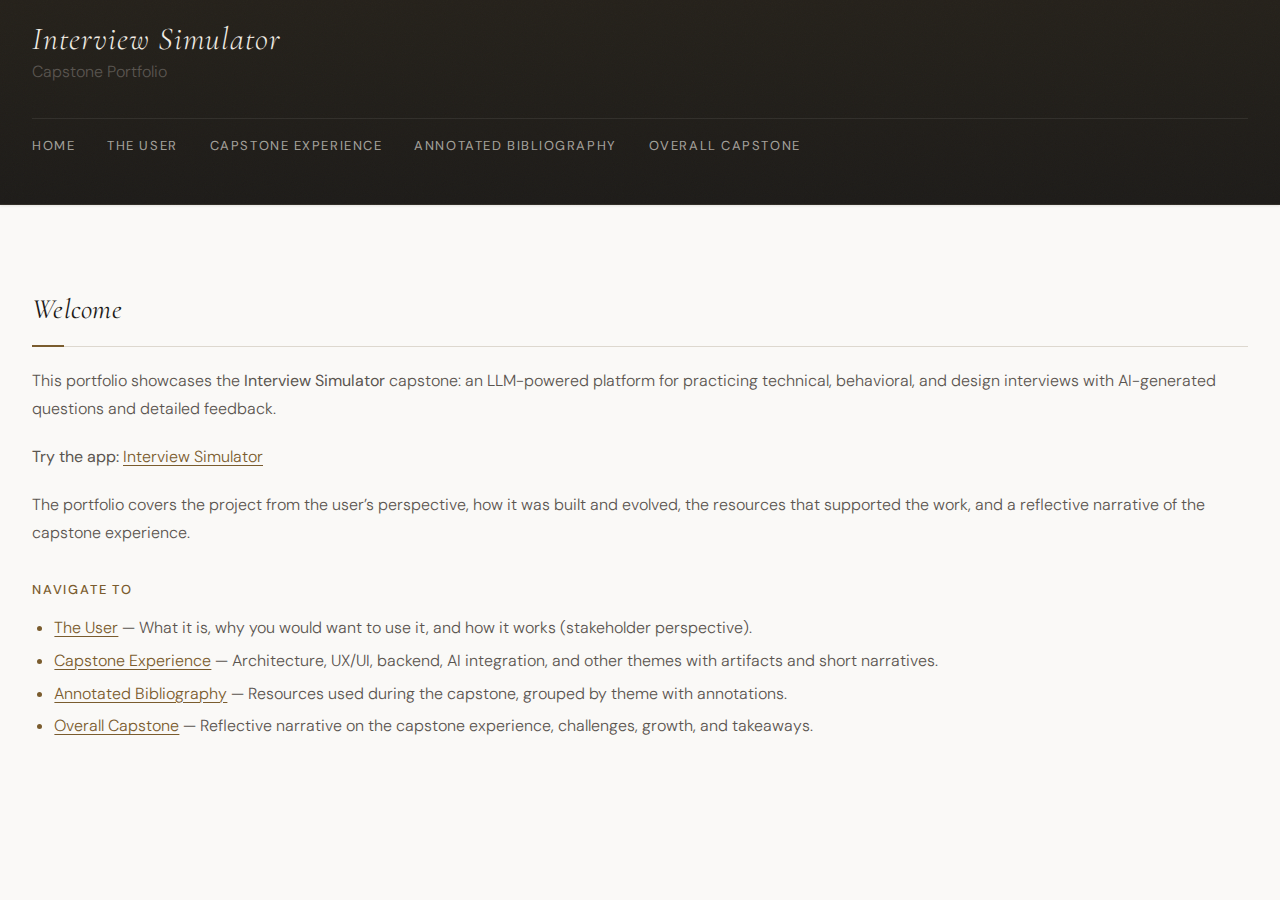
<file: index.html>
<!DOCTYPE html>
<html lang="en">
<head>
  <meta charset="UTF-8">
  <meta name="viewport" content="width=device-width, initial-scale=1">
  <title>Interview Simulator – Capstone Portfolio</title>
  <link rel="stylesheet" href="css/style.css">
</head>
<body>
  <header>
    <div class="container">
      <h1>Interview Simulator</h1>
      <p class="subtitle">Capstone Portfolio</p>
      <nav aria-label="Main">
        <ul>
          <li><a href="index.html">Home</a></li>
          <li><a href="the-user.html">The User</a></li>
          <li><a href="capstone-experience.html">Capstone Experience</a></li>
          <li><a href="annotated-bibliography.html">Annotated Bibliography</a></li>
          <li><a href="overall-capstone.html">Overall Capstone</a></li>
        </ul>
      </nav>
    </div>
  </header>

  <main class="container">
    <h2>Welcome</h2>
    <p>This portfolio showcases the <strong>Interview Simulator</strong> capstone: an LLM-powered platform for practicing technical, behavioral, and design interviews with AI-generated questions and detailed feedback.</p>
    <p><strong>Try the app:</strong> <a href="#">Interview Simulator</a></p>
    <p>The portfolio covers the project from the user’s perspective, how it was built and evolved, the resources that supported the work, and a reflective narrative of the capstone experience.</p>

    <h3>Navigate to</h3>
    <ul>
      <li><a href="the-user.html">The User</a> — What it is, why you would want to use it, and how it works (stakeholder perspective).</li>
      <li><a href="capstone-experience.html">Capstone Experience</a> — Architecture, UX/UI, backend, AI integration, and other themes with artifacts and short narratives.</li>
      <li><a href="annotated-bibliography.html">Annotated Bibliography</a> — Resources used during the capstone, grouped by theme with annotations.</li>
      <li><a href="overall-capstone.html">Overall Capstone</a> — Reflective narrative on the capstone experience, challenges, growth, and takeaways.</li>
    </ul>
  </main>
</body>
</html>
</file>
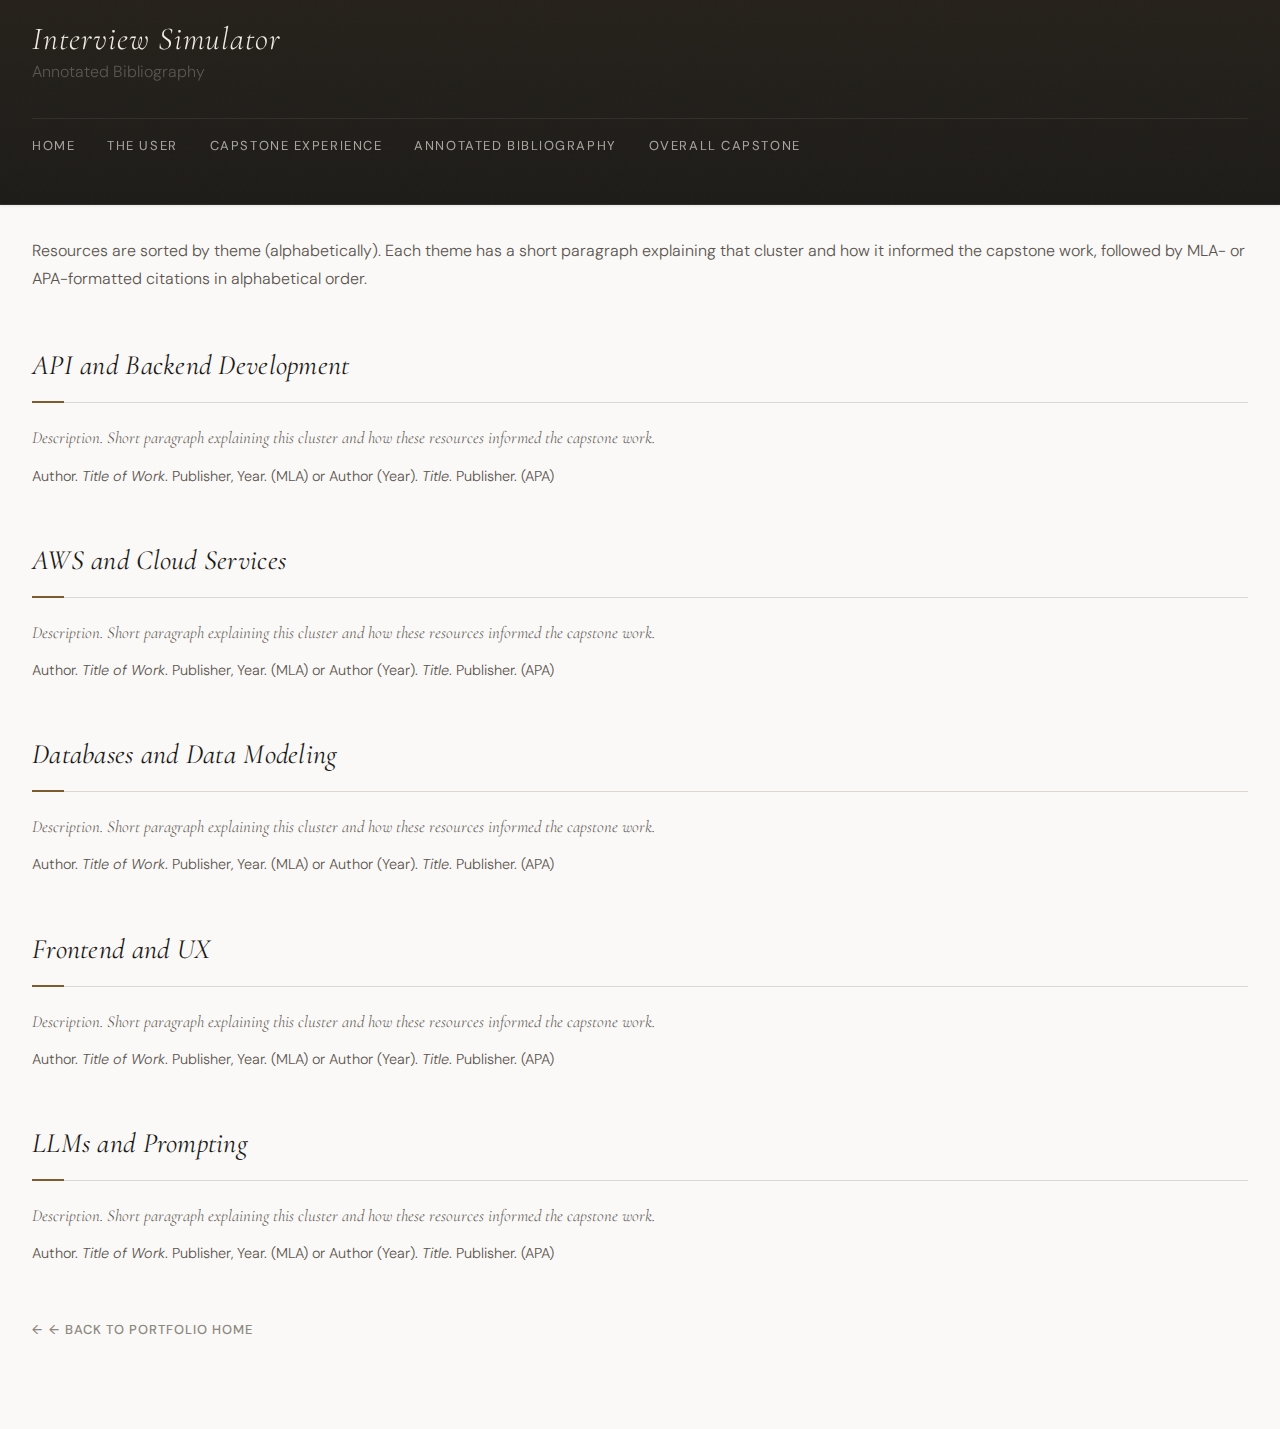
<file: annotated-bibliography.html>
<!DOCTYPE html>
<html lang="en">
<head>
  <meta charset="UTF-8">
  <meta name="viewport" content="width=device-width, initial-scale=1">
  <title>Annotated Bibliography – Interview Simulator</title>
  <link rel="stylesheet" href="css/style.css">
</head>
<body>
  <header>
    <div class="container">
      <h1>Interview Simulator</h1>
      <p class="subtitle">Annotated Bibliography</p>
      <nav aria-label="Main">
        <ul>
          <li><a href="index.html">Home</a></li>
          <li><a href="the-user.html">The User</a></li>
          <li><a href="capstone-experience.html">Capstone Experience</a></li>
          <li><a href="annotated-bibliography.html">Annotated Bibliography</a></li>
          <li><a href="overall-capstone.html">Overall Capstone</a></li>
        </ul>
      </nav>
    </div>
  </header>

  <main class="container">
    <p>Resources are sorted by theme (alphabetically). Each theme has a short paragraph explaining that cluster and how it informed the capstone work, followed by MLA- or APA-formatted citations in alphabetical order.</p>

    <h2>API and Backend Development</h2>
    <div class="bib-annotation">
      <p>Description. Short paragraph explaining this cluster and how these resources informed the capstone work.</p>
    </div>
    <ul class="bib-list">
      <li>Author. <em>Title of Work</em>. Publisher, Year. (MLA) or Author (Year). <em>Title</em>. Publisher. (APA)</li>
    </ul>

    <h2>AWS and Cloud Services</h2>
    <div class="bib-annotation">
      <p>Description. Short paragraph explaining this cluster and how these resources informed the capstone work.</p>
    </div>
    <ul class="bib-list">
      <li>Author. <em>Title of Work</em>. Publisher, Year. (MLA) or Author (Year). <em>Title</em>. Publisher. (APA)</li>
    </ul>

    <h2>Databases and Data Modeling</h2>
    <div class="bib-annotation">
      <p>Description. Short paragraph explaining this cluster and how these resources informed the capstone work.</p>
    </div>
    <ul class="bib-list">
      <li>Author. <em>Title of Work</em>. Publisher, Year. (MLA) or Author (Year). <em>Title</em>. Publisher. (APA)</li>
    </ul>

    <h2>Frontend and UX</h2>
    <div class="bib-annotation">
      <p>Description. Short paragraph explaining this cluster and how these resources informed the capstone work.</p>
    </div>
    <ul class="bib-list">
      <li>Author. <em>Title of Work</em>. Publisher, Year. (MLA) or Author (Year). <em>Title</em>. Publisher. (APA)</li>
    </ul>

    <h2>LLMs and Prompting</h2>
    <div class="bib-annotation">
      <p>Description. Short paragraph explaining this cluster and how these resources informed the capstone work.</p>
    </div>
    <ul class="bib-list">
      <li>Author. <em>Title of Work</em>. Publisher, Year. (MLA) or Author (Year). <em>Title</em>. Publisher. (APA)</li>
    </ul>

    <p><a href="index.html" class="back-link">← Back to portfolio home</a></p>
  </main>
</body>
</html>
</file>
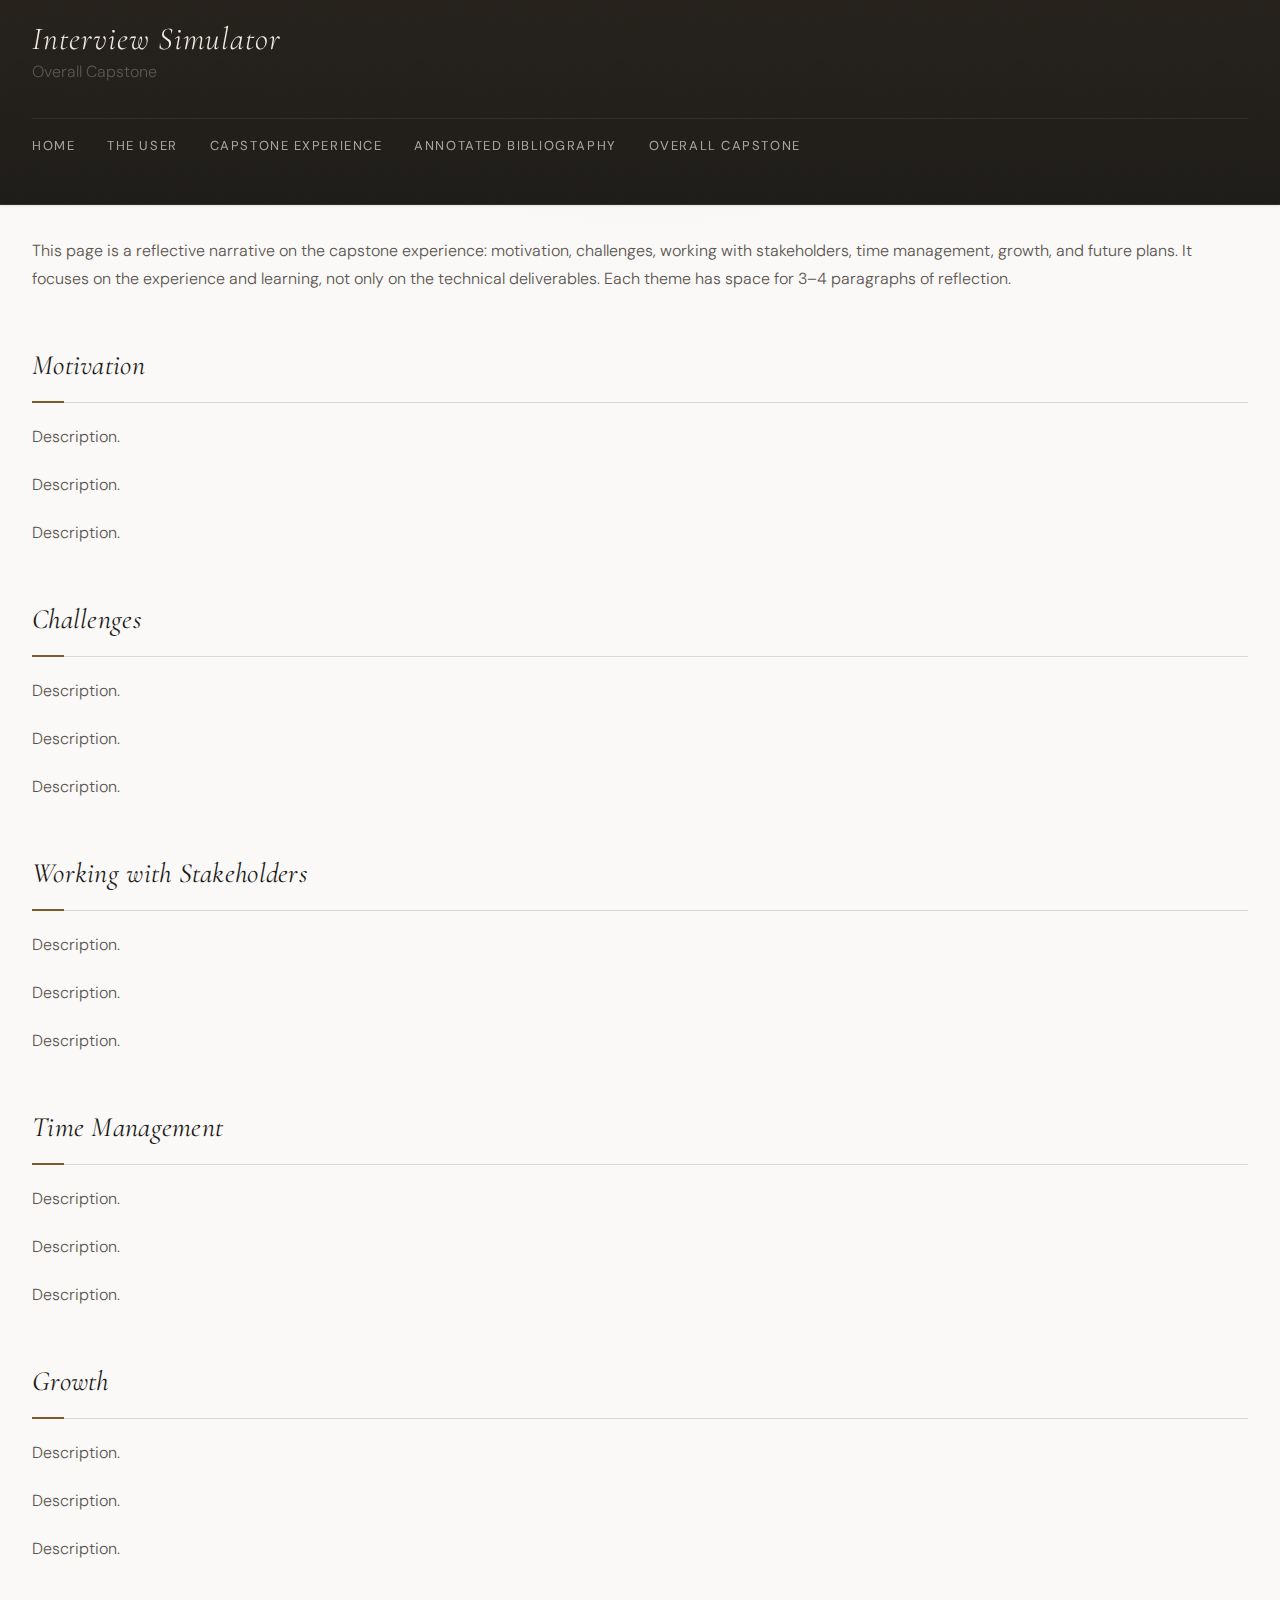
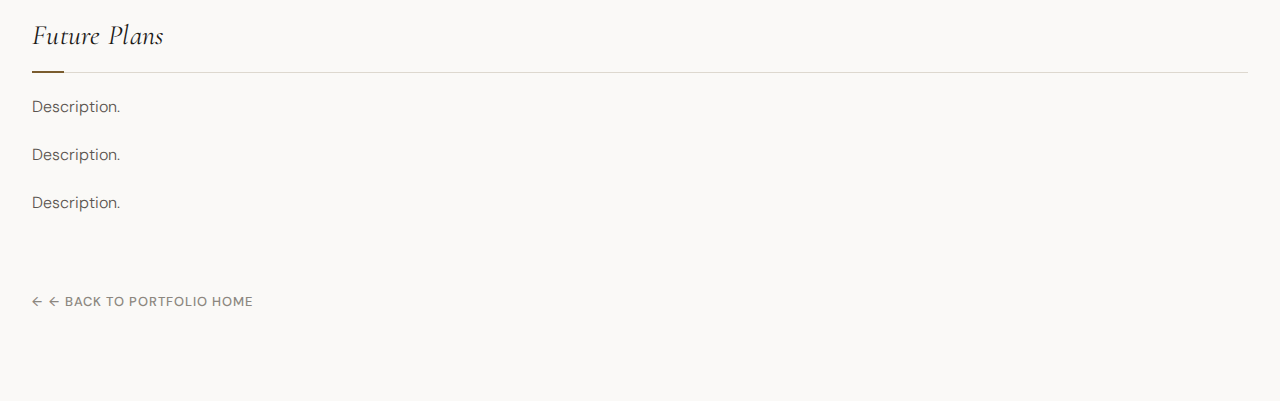
<file: overall-capstone.html>
<!DOCTYPE html>
<html lang="en">
<head>
  <meta charset="UTF-8">
  <meta name="viewport" content="width=device-width, initial-scale=1">
  <title>Overall Capstone – Interview Simulator</title>
  <link rel="stylesheet" href="css/style.css">
</head>
<body>
  <header>
    <div class="container">
      <h1>Interview Simulator</h1>
      <p class="subtitle">Overall Capstone</p>
      <nav aria-label="Main">
        <ul>
          <li><a href="index.html">Home</a></li>
          <li><a href="the-user.html">The User</a></li>
          <li><a href="capstone-experience.html">Capstone Experience</a></li>
          <li><a href="annotated-bibliography.html">Annotated Bibliography</a></li>
          <li><a href="overall-capstone.html">Overall Capstone</a></li>
        </ul>
      </nav>
    </div>
  </header>

  <main class="container">
    <p>This page is a reflective narrative on the capstone experience: motivation, challenges, working with stakeholders, time management, growth, and future plans. It focuses on the experience and learning, not only on the technical deliverables. Each theme has space for 3–4 paragraphs of reflection.</p>

    <h2>Motivation</h2>
    <p>Description.</p>
    <p>Description.</p>
    <p>Description.</p>

    <h2>Challenges</h2>
    <p>Description.</p>
    <p>Description.</p>
    <p>Description.</p>

    <h2>Working with Stakeholders</h2>
    <p>Description.</p>
    <p>Description.</p>
    <p>Description.</p>

    <h2>Time Management</h2>
    <p>Description.</p>
    <p>Description.</p>
    <p>Description.</p>

    <h2>Growth</h2>
    <p>Description.</p>
    <p>Description.</p>
    <p>Description.</p>

    <h2>Future Plans</h2>
    <p>Description.</p>
    <p>Description.</p>
    <p>Description.</p>

    <p><a href="index.html" class="back-link">← Back to portfolio home</a></p>
  </main>
</body>
</html>
</file>
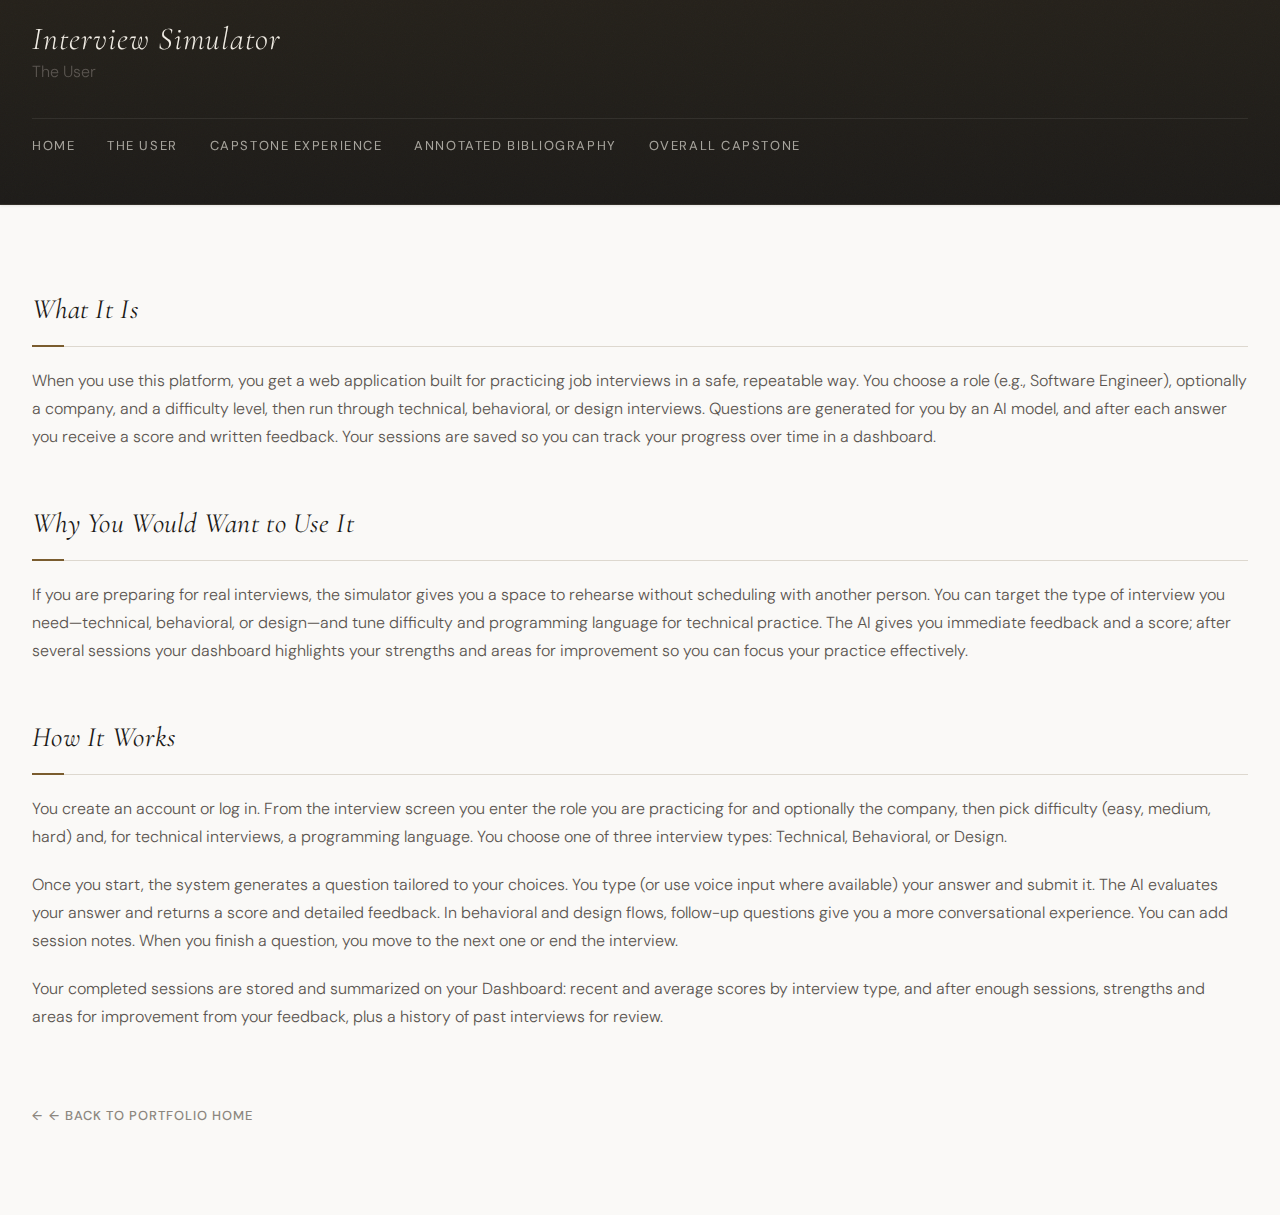
<file: the-user.html>
<!DOCTYPE html>
<html lang="en">
<head>
  <meta charset="UTF-8">
  <meta name="viewport" content="width=device-width, initial-scale=1">
  <title>The User – Interview Simulator</title>
  <link rel="stylesheet" href="css/style.css">
</head>
<body>
  <header>
    <div class="container">
      <h1>Interview Simulator</h1>
      <p class="subtitle">The User</p>
      <nav aria-label="Main">
        <ul>
          <li><a href="index.html">Home</a></li>
          <li><a href="the-user.html">The User</a></li>
          <li><a href="capstone-experience.html">Capstone Experience</a></li>
          <li><a href="annotated-bibliography.html">Annotated Bibliography</a></li>
          <li><a href="overall-capstone.html">Overall Capstone</a></li>
        </ul>
      </nav>
    </div>
  </header>

  <main class="container">
    <h2>What It Is</h2>
    <p>When you use this platform, you get a web application built for practicing job interviews in a safe, repeatable way. You choose a role (e.g., Software Engineer), optionally a company, and a difficulty level, then run through technical, behavioral, or design interviews. Questions are generated for you by an AI model, and after each answer you receive a score and written feedback. Your sessions are saved so you can track your progress over time in a dashboard.</p>

    <h2>Why You Would Want to Use It</h2>
    <p>If you are preparing for real interviews, the simulator gives you a space to rehearse without scheduling with another person. You can target the type of interview you need—technical, behavioral, or design—and tune difficulty and programming language for technical practice. The AI gives you immediate feedback and a score; after several sessions your dashboard highlights your strengths and areas for improvement so you can focus your practice effectively.</p>

    <h2>How It Works</h2>
    <p>You create an account or log in. From the interview screen you enter the role you are practicing for and optionally the company, then pick difficulty (easy, medium, hard) and, for technical interviews, a programming language. You choose one of three interview types: Technical, Behavioral, or Design.</p>
    <p>Once you start, the system generates a question tailored to your choices. You type (or use voice input where available) your answer and submit it. The AI evaluates your answer and returns a score and detailed feedback. In behavioral and design flows, follow-up questions give you a more conversational experience. You can add session notes. When you finish a question, you move to the next one or end the interview.</p>
    <p>Your completed sessions are stored and summarized on your Dashboard: recent and average scores by interview type, and after enough sessions, strengths and areas for improvement from your feedback, plus a history of past interviews for review.</p>

    <p><a href="index.html" class="back-link">← Back to portfolio home</a></p>
  </main>
</body>
</html>
</file>
<file: css/style.css>
@import url('https://fonts.googleapis.com/css2?family=Cormorant+Garamond:ital,wght@0,300;0,400;0,600;1,300;1,400&family=DM+Sans:ital,opsz,wght@0,9..40,300;0,9..40,400;0,9..40,500;1,9..40,300&family=DM+Mono:wght@400;500&display=swap');

   /* ── Tokens ─────────────────────────────────────────────── */
   :root {
     /* Palette — light warm off-white ground, deep charcoal, brass accent */
     --bg:            #faf9f7;
     --bg-2:          #f5f3ef;
     --surface:       #fcfbf9;
     --surface-raised: #ffffff;
     --text:          #1c1a17;
     --text-secondary: #5a5550;
     --text-tertiary: #8c877f;
     --accent:        #7a5c2e;        /* warm brass */
     --accent-mid:    #a07840;
     --accent-light:  #e8ddd0;
     --accent-subtle: #f2ede5;
     --nav-bg:        #1c1a17;
     --nav-text:      #f0ece4;
     --border:        #ddd8cf;
     --border-strong: #b8b0a4;
     --shadow-sm:     0 1px 3px rgba(28,26,23,.06), 0 1px 2px rgba(28,26,23,.04);
     --shadow-md:     0 4px 16px rgba(28,26,23,.08), 0 2px 6px rgba(28,26,23,.05);
     --shadow-lg:     0 12px 40px rgba(28,26,23,.12), 0 4px 12px rgba(28,26,23,.07);
   
     /* Typography */
     --font-display: 'Cormorant Garamond', 'Georgia', serif;
     --font-body:    'DM Sans', system-ui, sans-serif;
     --font-mono:    'DM Mono', ui-monospace, monospace;
   
     /* Spacing scale */
     --space-xs:  0.375rem;
     --space-sm:  0.75rem;
     --space-md:  1.25rem;
     --space-lg:  2rem;
     --space-xl:  3rem;
     --space-2xl: 5rem;
   
     /* Motion */
     --ease-out:   cubic-bezier(0.16, 1, 0.3, 1);
     --duration:   220ms;
   }
   
   /* ── Reset & Base ─────────────────────────────────────────── */
   *, *::before, *::after {
     box-sizing: border-box;
     margin: 0;
   }
   
   html {
     scroll-behavior: smooth;
     -webkit-text-size-adjust: 100%;
   }
   
   body {
     font-family: var(--font-body);
     font-size: 1rem;
     font-weight: 300;
     line-height: 1.75;
     color: var(--text);
     background-color: var(--bg);
     background-image:
       radial-gradient(ellipse 80% 50% at 50% -20%, rgba(122,92,46,.04) 0%, transparent 70%);
     min-height: 100vh;
     -webkit-font-smoothing: antialiased;
     -moz-osx-font-smoothing: grayscale;
   }
   
   /* ── Layout ──────────────────────────────────────────────── */
   .container {
     max-width: 100%;
     width: 100%;
     margin-inline: 0;
     padding-inline: clamp(1rem, 3vw, 2rem);
     padding-block: var(--space-lg) var(--space-2xl);
   }
   
   /* ── Header / Navigation ─────────────────────────────────── */
   header {
     background: var(--nav-bg);
     position: sticky;
     top: 0;
     z-index: 100;
     /* Subtle noise texture via SVG data URI */
     background-image:
       url("data:image/svg+xml,%3Csvg xmlns='http://www.w3.org/2000/svg' width='200' height='200'%3E%3Cfilter id='n'%3E%3CfeTurbulence type='fractalNoise' baseFrequency='.9' numOctaves='4' stitchTiles='stitch'/%3E%3C/filter%3E%3Crect width='200' height='200' filter='url(%23n)' opacity='.03'/%3E%3C/svg%3E"),
       linear-gradient(180deg, #242019 0%, #1c1a17 100%);
     border-bottom: 1px solid rgba(255,255,255,.06);
     box-shadow: 0 1px 0 rgba(255,255,255,.04), var(--shadow-sm);
   }
   
   header .container {
     padding-block: 0;
     display: flex;
     flex-direction: column;
     gap: 0;
   }
   
   /* Site title / wordmark — large, lightweight, italic (editorial) */
   h1 {
     font-family: var(--font-display);
     font-size: clamp(1.5rem, 3.5vw, 2rem);
     font-weight: 300;
     font-style: italic;
     letter-spacing: .03em;
     color: var(--nav-text);
     line-height: 1.2;
     padding-block: var(--space-md) 0;
   }
   
   h1 em {
     font-style: italic;
     color: var(--accent-mid);
   }
   
   /* Navigation */
   nav {
     padding-block: var(--space-sm) var(--space-md);
     border-top: 1px solid rgba(255,255,255,.08);
     margin-top: var(--space-sm);
   }
   
   nav ul {
     list-style: none;
     padding: 0;
     display: flex;
     flex-wrap: wrap;
     gap: var(--space-xs) var(--space-lg);
     align-items: center;
   }
   
   nav a {
     font-family: var(--font-body);
     font-size: .8125rem;
     font-weight: 400;
     letter-spacing: .12em;
     text-transform: uppercase;
     color: rgba(240,236,228,.65);
     text-decoration: none;
     padding: var(--space-xs) 0;
     position: relative;
     transition: color var(--duration) var(--ease-out);
   }
   
   /* Animated underline */
   nav a::after {
     content: '';
     position: absolute;
     left: 0; bottom: 0;
     width: 0; height: 1px;
     background: var(--accent-mid);
     transition: width var(--duration) var(--ease-out);
   }
   
   header nav a:hover,
   header nav a:focus {
     color: var(--nav-text);
     text-decoration: none;
     outline-offset: 4px;
   }
   
   header nav a:hover::after,
   header nav a:focus::after {
     width: 100%;
   }
   
   header nav a.active {
     color: var(--nav-text);
     font-weight: 500;
   }
   
   header nav a.active::after {
     width: 100%;
     background: var(--accent-mid);
   }
   
   /* ── Page title ───────────────────────────────────────────── */
   /* Large, italic, sweeping; hairline rule + brass left-bar; generous space below */
   .page-title {
     font-family: var(--font-display);
     font-size: clamp(2rem, 6vw, 3.25rem);
     font-weight: 300;
     font-style: italic;
     letter-spacing: -.01em;
     line-height: 1.1;
     color: var(--text);
     margin-bottom: var(--space-xl);
     padding-bottom: var(--space-lg);
     border-bottom: 1px solid var(--border);
     position: relative;
   }
   
   /* Decorative rule accent */
   .page-title::after {
     content: '';
     position: absolute;
     left: 0; bottom: -1px;
     width: 3rem; height: 2px;
     background: var(--accent);
   }
   
   /* ── Section headings ─────────────────────────────────────── */
   h2 {
     font-family: var(--font-display);
     font-size: clamp(1.375rem, 3vw, 1.75rem);
     font-weight: 400;
     font-style: italic;
     letter-spacing: .01em;
     color: var(--text);
     margin-top: var(--space-xl);
     margin-bottom: var(--space-md);
     padding-bottom: var(--space-sm);
     border-bottom: 1px solid var(--border);
     position: relative;
   }
   
   h2::before {
     content: '';
     position: absolute;
     left: 0; bottom: -1px;
     width: 2rem; height: 2px;
     background: var(--accent);
   }
   
   h2.page-title {
     margin-top: 0;
   }
   
   h3 {
     font-family: var(--font-body);
     font-size: .8125rem;
     font-weight: 500;
     letter-spacing: .14em;
     text-transform: uppercase;
     color: var(--accent);
     margin-top: var(--space-lg);
     margin-bottom: var(--space-sm);
   }
   
   h4 {
     font-family: var(--font-body);
     font-size: 1rem;
     font-weight: 400;
     color: var(--text);
     margin-top: var(--space-md);
     margin-bottom: var(--space-xs);
   }
   
   /* ── Body text ────────────────────────────────────────────── */
   /* Lightweight, warm charcoal, slightly muted (readable, not aggressively black) */
   p {
     margin-bottom: var(--space-md);
     color: var(--text-secondary);
   }
   
   p:last-child { margin-bottom: 0; }
   
   /* ── Links ────────────────────────────────────────────────── */
   a {
     color: var(--accent);
     text-underline-offset: 3px;
     text-decoration-thickness: 1px;
     transition: color var(--duration) var(--ease-out),
                 text-decoration-color var(--duration) var(--ease-out);
   }
   
   a:hover, a:focus {
     color: var(--accent-mid);
   }
   
   /* ── Artifacts / Figures ─────────────────────────────────── */
   /* Crisp white cards, soft warm shadow; hover: lift 2px, deeper shadow */
   .artifact {
     margin-block: var(--space-lg);
     background: var(--surface-raised);
     border: 1px solid var(--border);
     border-radius: 6px;
     overflow: hidden;
     box-shadow: var(--shadow-md);
     transition: box-shadow var(--duration) var(--ease-out),
                 transform var(--duration) var(--ease-out);
   }
   
   .artifact:hover {
     box-shadow: var(--shadow-lg);
     transform: translateY(-2px);
   }
   
   /* Inner padding for text-only artifacts */
   .artifact > :not(img):not(.screenshot-grid) {
     padding: var(--space-md) var(--space-lg);
   }
   
   .artifact img {
     max-width: 100%;
     height: auto;
     display: block;
   }
   
   .artifact figcaption {
     padding: var(--space-sm) var(--space-md);
     font-size: .8125rem;
     font-weight: 300;
     color: var(--text-tertiary);
     letter-spacing: .01em;
     border-top: 1px solid var(--border);
     background: var(--surface);
   }
   
   .artifact figcaption strong {
     font-weight: 500;
     color: var(--text-secondary);
   }
   
   /* ── Screenshot grid ──────────────────────────────────────── */
   .screenshot-grid {
     display: grid;
     grid-template-columns: repeat(auto-fill, minmax(260px, 1fr));
     gap: var(--space-sm);
     padding: var(--space-md);
     background: var(--bg-2);
   }
   
   .screenshot-grid figure {
     margin: 0;
     border-radius: 4px;
     overflow: hidden;
     box-shadow: var(--shadow-sm);
     transition: box-shadow var(--duration) var(--ease-out),
                 transform var(--duration) var(--ease-out);
   }
   
   .screenshot-grid figure:hover {
     box-shadow: var(--shadow-md);
     transform: translateY(-2px);
   }
   
   .screenshot-grid img {
     width: 100%;
     height: auto;
     display: block;
     border-radius: 4px;
     border: 1px solid var(--border);
   }
   
   /* ── Code blocks ──────────────────────────────────────────── */
   /* Near-black warm background, cream type — not cold gray */
   .artifact pre {
     margin: 0;
     padding: var(--space-md) var(--space-lg);
     background: #16140f;
     border-top: 1px solid var(--border);
     overflow-x: auto;
     font-size: .85rem;
     line-height: 1.6;
   }
   
   .artifact code {
     font-family: var(--font-mono);
     color: #d4c9b2;
   }
   
   /* Inline code */
   :not(pre) > code {
     font-family: var(--font-mono);
     font-size: .88em;
     padding: .15em .4em;
     background: var(--accent-subtle);
     border: 1px solid var(--accent-light);
     border-radius: 3px;
     color: var(--accent);
   }
   
   /* ── Lists ────────────────────────────────────────────────── */
   ul, ol {
     padding-left: 1.4rem;
     margin-bottom: var(--space-md);
     color: var(--text-secondary);
   }
   
   li {
     margin-bottom: .3rem;
   }
   
   li::marker {
     color: var(--accent);
   }
   
   /* ── Bibliography ─────────────────────────────────────────── */
   /* Indented, brass left bar (pull-quote / sidebar feel); annotation = italic Cormorant */
   .bib-section {
     margin-bottom: var(--space-lg);
     padding: var(--space-md) var(--space-lg);
     background: var(--surface);
     border: 1px solid var(--border);
     border-left: 3px solid var(--accent);
     border-radius: 0 6px 6px 0;
   }
   
   .bib-annotation {
     margin-bottom: var(--space-sm);
     font-style: italic;
     font-family: var(--font-display);
     font-size: 1.05rem;
     font-weight: 300;
     color: var(--text-secondary);
   }
   
   .bib-list {
     list-style: none;
     padding: 0;
     margin: 0;
   }
   
   .bib-list li {
     margin-bottom: var(--space-sm);
     padding-left: var(--space-md);
     text-indent: calc(-1 * var(--space-md));
     font-size: .9rem;
     line-height: 1.6;
     color: var(--text-secondary);
     border-bottom: 1px solid var(--border);
     padding-bottom: var(--space-sm);
   }
   
   .bib-list li:last-child {
     border-bottom: none;
     margin-bottom: 0;
     padding-bottom: 0;
   }
   
   /* ── Back link ────────────────────────────────────────────── */
   .back-link {
     display: inline-flex;
     align-items: center;
     gap: .4rem;
     margin-top: var(--space-xl);
     font-size: .8125rem;
     font-weight: 500;
     letter-spacing: .08em;
     text-transform: uppercase;
     color: var(--text-tertiary);
     text-decoration: none;
     padding: var(--space-xs) 0;
     border-bottom: 1px solid transparent;
     transition: color var(--duration) var(--ease-out),
                 border-color var(--duration) var(--ease-out);
   }
   
   .back-link::before {
     content: '←';
     transition: transform var(--duration) var(--ease-out);
   }
   
   .back-link:hover,
   .back-link:focus {
     color: var(--accent);
     border-color: var(--accent-light);
     text-decoration: none;
   }
   
   .back-link:hover::before {
     transform: translateX(-3px);
   }
   
   /* ── Dividers ─────────────────────────────────────────────── */
   /* Thin rule with ✦ centered, floating on background — quiet decorative moment */
   hr {
     border: none;
     border-top: 1px solid var(--border);
     margin-block: var(--space-xl);
     position: relative;
   }
   
   hr::after {
     content: '✦';
     position: absolute;
     left: 50%; top: 50%;
     transform: translate(-50%, -50%);
     background: var(--bg);
     padding-inline: .5rem;
     font-size: .6rem;
     color: var(--border-strong);
     letter-spacing: .2em;
   }
   
   /* ── Selection ────────────────────────────────────────────── */
   ::selection {
     background: var(--accent-light);
     color: var(--text);
   }
   
   /* ── Scrollbar (Webkit) ───────────────────────────────────── */
   ::-webkit-scrollbar {
     width: 8px;
     height: 8px;
   }
   ::-webkit-scrollbar-track { background: var(--bg-2); }
   ::-webkit-scrollbar-thumb {
     background: var(--border-strong);
     border-radius: 4px;
   }
   ::-webkit-scrollbar-thumb:hover { background: var(--accent); }
   
   /* ── Focus styles ─────────────────────────────────────────── */
   :focus-visible {
     outline: 2px solid var(--accent);
     outline-offset: 3px;
     border-radius: 2px;
   }
   
   /* ── Responsive ───────────────────────────────────────────── */
   @media (max-width: 600px) {
     .container {
       padding-inline: 1.25rem;
     }
   
     nav ul {
       gap: var(--space-sm) var(--space-md);
     }
   
     .screenshot-grid {
       grid-template-columns: 1fr;
     }
   
     .bib-section {
       padding: var(--space-md);
     }
   
     .artifact > :not(img):not(.screenshot-grid) {
       padding: var(--space-sm) var(--space-md);
     }
   }
   
   @media (prefers-reduced-motion: reduce) {
     *, *::before, *::after {
       animation-duration: .01ms !important;
       transition-duration: .01ms !important;
     }
   }
   
   /* Dark mode (OS preference) — warm brown-black, richer gold accent; candlelight feel */
   @media (prefers-color-scheme: dark) {
     :root {
       --bg:            #141210;
       --bg-2:          #1a1814;
       --surface:       #1e1b17;
       --surface-raised: #242018;
       --text:          #ede8de;
       --text-secondary: #a89f92;
       --text-tertiary: #6e6660;
       --accent:        #c49a52;
       --accent-mid:    #d4aa6a;
       --accent-light:  #2e2416;
       --accent-subtle: #1e1a12;
       --nav-bg:        #0d0c0a;
       --nav-text:      #ede8de;
       --border:        #2a2520;
       --border-strong: #3e3830;
       --shadow-sm:     0 1px 3px rgba(0,0,0,.3), 0 1px 2px rgba(0,0,0,.2);
       --shadow-md:     0 4px 16px rgba(0,0,0,.4), 0 2px 6px rgba(0,0,0,.25);
       --shadow-lg:     0 12px 40px rgba(0,0,0,.5), 0 4px 12px rgba(0,0,0,.3);
     }
   
     body {
       background-image:
         radial-gradient(ellipse 80% 50% at 50% -20%, rgba(196,154,82,.05) 0%, transparent 70%);
     }
   
     .artifact pre {
       background: #0a0908;
     }
   }
</file>
